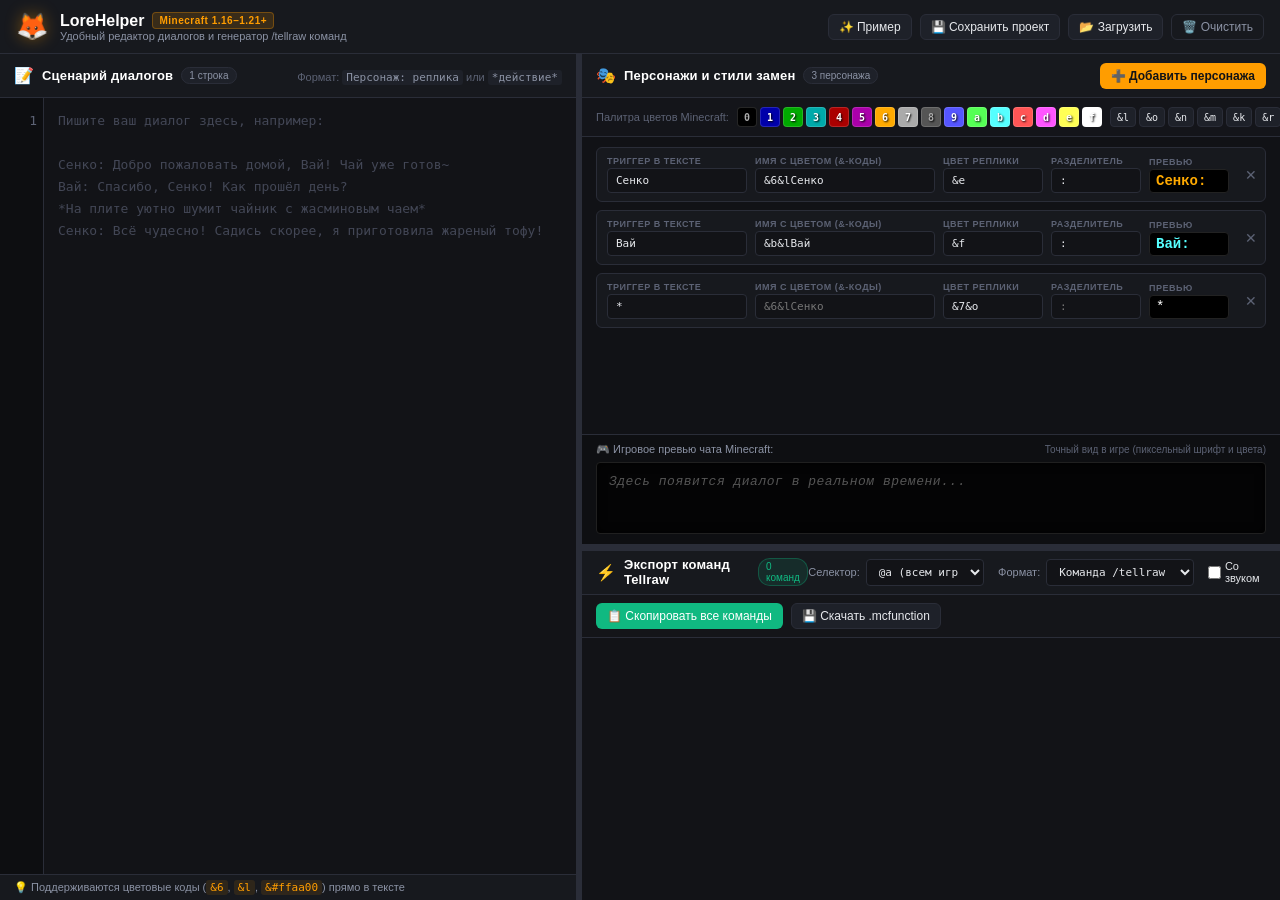
<file: LoreHelper_Standalone.html>
<!DOCTYPE html>
<html lang="ru">
<head>
  <meta charset="UTF-8">
  <meta name="viewport" content="width=device-width, initial-scale=1.0">
  <title>LoreHelper — Редактор диалогов и Tellraw для Minecraft</title>
  <link rel="icon" href="data:image/svg+xml,<svg xmlns='http://www.w3.org/2000/svg' viewBox='0 0 100 100'><text y='.9em' font-size='90'>🦊</text></svg>">
  <style>
/* === LoreHelper Modern Minecraft Editor Theme === */
:root {
  --bg-main: #0f1013;
  --bg-card: #17191e;
  --bg-card-sub: #1e2129;
  --bg-input: #121317;
  --bg-hover: #262933;
  
  --border-color: #2a2d38;
  --border-active: #ff9900;
  
  --text-main: #e6e8ec;
  --text-muted: #8b92a4;
  --text-dim: #5c6274;
  
  --primary: #ff9d00;
  --primary-hover: #e08b00;
  --primary-glow: rgba(255, 157, 0, 0.25);
  
  --success: #10b981;
  --success-hover: #059669;
  --danger: #ef4444;
  --danger-hover: #dc2626;
  
  --font-ui: -apple-system, BlinkMacSystemFont, 'Segoe UI', Roboto, Helvetica, Arial, sans-serif;
  --font-mono: 'JetBrains Mono', 'Fira Code', 'Cascadia Code', Consolas, monospace;
  --font-mc: 'VT323', 'Courier New', monospace;
}

* {
  box-sizing: border-box;
  margin: 0;
  padding: 0;
}

body {
  background-color: var(--bg-main);
  color: var(--text-main);
  font-family: var(--font-ui);
  height: 100vh;
  display: flex;
  flex-direction: column;
  overflow: hidden;
  user-select: none;
}

/* === Шапка === */
.app-header {
  height: 54px;
  background-color: var(--bg-card);
  border-bottom: 1px solid var(--border-color);
  display: flex;
  align-items: center;
  justify-content: space-between;
  padding: 0 16px;
  flex-shrink: 0;
  z-index: 10;
}

.logo-area {
  display: flex;
  align-items: center;
  gap: 12px;
}

.logo-icon {
  font-size: 26px;
  filter: drop-shadow(0 0 8px rgba(255, 157, 0, 0.4));
  animation: logoBreath 4s ease-in-out infinite;
}

@keyframes logoBreath {
  0%, 100% { transform: translateY(0); }
  50% { transform: translateY(-2px) scale(1.05); }
}

.logo-title {
  font-size: 16px;
  font-weight: 700;
  color: #fff;
  display: flex;
  align-items: center;
  gap: 8px;
}

.logo-badge {
  font-size: 10px;
  font-weight: 600;
  background: rgba(255, 157, 0, 0.15);
  color: var(--primary);
  border: 1px solid rgba(255, 157, 0, 0.3);
  padding: 2px 6px;
  border-radius: 4px;
  letter-spacing: 0.5px;
}

.logo-subtitle {
  font-size: 11px;
  color: var(--text-muted);
}

.header-actions {
  display: flex;
  align-items: center;
  gap: 8px;
}

/* === Кнопки === */
.btn {
  display: inline-flex;
  align-items: center;
  justify-content: center;
  gap: 6px;
  font-family: var(--font-ui);
  font-size: 12px;
  font-weight: 500;
  border-radius: 6px;
  padding: 6px 12px;
  cursor: pointer;
  border: 1px solid transparent;
  transition: all 0.15s ease;
  white-space: nowrap;
}

.btn-sm {
  padding: 5px 10px;
  font-size: 12px;
}

.btn-xs {
  padding: 3px 7px;
  font-size: 11px;
  border-radius: 4px;
}

.btn-primary {
  background: var(--primary);
  color: #121316;
  font-weight: 600;
}
.btn-primary:hover {
  background: var(--primary-hover);
  box-shadow: 0 0 10px var(--primary-glow);
}

.btn-secondary {
  background: var(--bg-card-sub);
  color: var(--text-main);
  border-color: var(--border-color);
}
.btn-secondary:hover {
  background: var(--bg-hover);
  border-color: #3f4455;
}

.btn-success {
  background: var(--success);
  color: #ffffff;
}
.btn-success:hover {
  background: var(--success-hover);
  box-shadow: 0 0 10px rgba(16, 185, 129, 0.3);
}

.btn-outline {
  background: transparent;
  color: var(--text-muted);
  border-color: var(--border-color);
}
.btn-outline:hover {
  background: rgba(239, 68, 68, 0.1);
  color: var(--danger);
  border-color: var(--danger);
}

.file-label {
  cursor: pointer;
}

/* === Рабочее пространство === */
.workspace {
  display: flex;
  flex: 1;
  overflow: hidden;
  position: relative;
}

.panel {
  display: flex;
  flex-direction: column;
  overflow: hidden;
  height: 100%;
}

.panel-left {
  width: 45%;
  min-width: 320px;
  background-color: var(--bg-card);
}

.panel-right {
  flex: 1;
  min-width: 400px;
  background-color: var(--bg-main);
}

/* Разделители */
.resizer-horizontal {
  width: 6px;
  background-color: var(--border-color);
  cursor: col-resize;
  transition: background-color 0.15s;
  flex-shrink: 0;
  z-index: 5;
}
.resizer-horizontal:hover, .resizer-horizontal.dragging {
  background-color: var(--primary);
}

.resizer-vertical {
  height: 6px;
  background-color: var(--border-color);
  cursor: row-resize;
  transition: background-color 0.15s;
  flex-shrink: 0;
  z-index: 5;
}
.resizer-vertical:hover, .resizer-vertical.dragging {
  background-color: var(--primary);
}

/* Панель шапка */
.panel-header {
  height: 44px;
  padding: 0 14px;
  background: var(--bg-card);
  border-bottom: 1px solid var(--border-color);
  display: flex;
  align-items: center;
  justify-content: space-between;
  flex-shrink: 0;
}

.panel-title {
  display: flex;
  align-items: center;
  gap: 8px;
}

.panel-title .icon {
  font-size: 16px;
}

.panel-title h2 {
  font-size: 13px;
  font-weight: 600;
  color: #fff;
  letter-spacing: 0.2px;
}

.badge {
  font-size: 10px;
  background: var(--bg-card-sub);
  color: var(--text-muted);
  border: 1px solid var(--border-color);
  padding: 2px 7px;
  border-radius: 12px;
}

.badge-accent {
  background: rgba(16, 185, 129, 0.12);
  color: var(--success);
  border-color: rgba(16, 185, 129, 0.3);
}

.hint-text {
  font-size: 11px;
  color: var(--text-dim);
}
.hint-text code {
  color: var(--text-muted);
  background: var(--bg-card-sub);
  padding: 1px 4px;
  border-radius: 3px;
  font-family: var(--font-mono);
}

/* Редактор текста */
.editor-container {
  flex: 1;
  display: flex;
  overflow: hidden;
  position: relative;
  background: var(--bg-input);
}

.line-numbers {
  width: 44px;
  padding: 12px 6px;
  text-align: right;
  font-family: var(--font-mono);
  font-size: 13px;
  line-height: 22px;
  color: var(--text-dim);
  background: #0d0e11;
  border-right: 1px solid var(--border-color);
  user-select: none;
  overflow: hidden;
  white-space: pre;
}

#script-input {
  flex: 1;
  padding: 12px 14px;
  border: none;
  background: transparent;
  color: var(--text-main);
  font-family: var(--font-mono);
  font-size: 13px;
  line-height: 22px;
  resize: none;
  outline: none;
  white-space: pre;
  tab-size: 2;
  overflow-y: auto;
}

#script-input::placeholder {
  color: #434756;
}

.panel-footer-info {
  padding: 6px 14px;
  background: var(--bg-card);
  border-top: 1px solid var(--border-color);
  font-size: 11px;
  color: var(--text-muted);
  display: flex;
  align-items: center;
  justify-content: space-between;
}
.panel-footer-info code {
  color: var(--primary);
  background: rgba(255, 157, 0, 0.1);
  padding: 1px 4px;
  border-radius: 3px;
  font-family: var(--font-mono);
}

/* === Правая верхняя панель: Замены и стили === */
.panel-rules {
  height: 58%;
  min-height: 240px;
  display: flex;
  flex-direction: column;
  background: var(--bg-card);
  border-bottom: 1px solid var(--border-color);
}

.color-palette-bar {
  display: flex;
  align-items: center;
  gap: 8px;
  padding: 8px 14px;
  background: #14151a;
  border-bottom: 1px solid var(--border-color);
  overflow-x: auto;
  flex-shrink: 0;
}

.palette-label {
  font-size: 11px;
  color: var(--text-dim);
  white-space: nowrap;
}

.palette-colors, .palette-formats {
  display: flex;
  align-items: center;
  gap: 3px;
}

.color-chip {
  width: 20px;
  height: 20px;
  border-radius: 4px;
  border: 1px solid rgba(255, 255, 255, 0.15);
  cursor: pointer;
  display: inline-flex;
  align-items: center;
  justify-content: center;
  font-family: var(--font-mono);
  font-size: 10px;
  font-weight: 700;
  text-shadow: 1px 1px 2px #000;
  transition: transform 0.1s ease, border-color 0.15s ease;
}
.color-chip:hover {
  transform: translateY(-2px) scale(1.15);
  border-color: #fff;
  z-index: 2;
}

.format-chip {
  padding: 2px 6px;
  height: 20px;
  background: var(--bg-card-sub);
  border: 1px solid var(--border-color);
  border-radius: 4px;
  color: var(--text-main);
  font-family: var(--font-mono);
  font-size: 10px;
  cursor: pointer;
  display: inline-flex;
  align-items: center;
  justify-content: center;
  transition: all 0.15s ease;
}
.format-chip:hover {
  background: var(--bg-hover);
  border-color: var(--primary);
  color: #fff;
}

.hex-picker-wrap {
  display: flex;
  align-items: center;
  gap: 4px;
  margin-left: auto;
}
.hex-picker-wrap input[type="color"] {
  width: 24px;
  height: 22px;
  border: 1px solid var(--border-color);
  background: transparent;
  border-radius: 4px;
  cursor: pointer;
  padding: 0;
}

/* Список правил персонажей */
.character-rules-list {
  flex: 1;
  overflow-y: auto;
  padding: 10px 14px;
  display: flex;
  flex-direction: column;
  gap: 8px;
  background: #111216;
}

.char-rule-card {
  display: grid;
  grid-template-columns: 140px 180px 100px 90px 80px 32px;
  align-items: center;
  gap: 8px;
  padding: 8px 10px;
  background: var(--bg-card);
  border: 1px solid var(--border-color);
  border-radius: 6px;
  transition: border-color 0.15s ease, background 0.15s ease;
}
.char-rule-card:hover {
  border-color: #3a3f50;
  background: #191b22;
}

.field-group {
  display: flex;
  flex-direction: column;
  gap: 2px;
}
.field-group label {
  font-size: 9px;
  text-transform: uppercase;
  color: var(--text-dim);
  font-weight: 600;
  letter-spacing: 0.5px;
}

.input-sm, .select-sm {
  background: var(--bg-input);
  border: 1px solid var(--border-color);
  color: var(--text-main);
  font-family: var(--font-mono);
  font-size: 11px;
  padding: 5px 8px;
  border-radius: 4px;
  outline: none;
  width: 100%;
  transition: border-color 0.15s ease;
}
.input-sm:focus, .select-sm:focus {
  border-color: var(--primary);
}

.char-preview-pill {
  font-family: var(--font-mc);
  font-size: 14px;
  padding: 3px 6px;
  background: #000;
  border-radius: 4px;
  border: 1px solid #222;
  white-space: nowrap;
  overflow: hidden;
  text-overflow: ellipsis;
  text-shadow: 1px 1px 0px rgba(0,0,0,0.8);
}

.btn-icon-del {
  width: 28px;
  height: 28px;
  display: flex;
  align-items: center;
  justify-content: center;
  background: transparent;
  border: 1px solid transparent;
  color: var(--text-dim);
  border-radius: 4px;
  cursor: pointer;
  font-size: 14px;
  transition: all 0.15s ease;
}
.btn-icon-del:hover {
  background: rgba(239, 68, 68, 0.15);
  color: var(--danger);
  border-color: rgba(239, 68, 68, 0.3);
}

/* Игровое Minecraft превью чата */
.mc-preview-box {
  background: #0e0f12;
  border-top: 1px solid var(--border-color);
  padding: 8px 14px 10px;
  flex-shrink: 0;
  max-height: 160px;
  display: flex;
  flex-direction: column;
}

.mc-preview-header {
  display: flex;
  align-items: center;
  justify-content: space-between;
  font-size: 11px;
  color: var(--text-muted);
  margin-bottom: 6px;
}

.mc-preview-subhint {
  font-size: 10px;
  color: var(--text-dim);
}

.mc-chat-screen {
  background-color: rgba(0, 0, 0, 0.72);
  border: 1px solid #202020;
  border-radius: 4px;
  padding: 8px 12px;
  min-height: 72px;
  max-height: 110px;
  overflow-y: auto;
  font-family: 'Minecraft', 'VT323', 'Courier New', monospace;
  font-size: 16px;
  line-height: 22px;
  color: #fff;
  letter-spacing: 0.5px;
  box-shadow: inset 0 0 10px rgba(0,0,0,0.8);
}

.mc-chat-line {
  margin-bottom: 2px;
  white-space: pre-wrap;
  word-break: break-word;
  text-shadow: 2px 2px 0px #1a1a1a;
}

.mc-chat-empty {
  color: #555;
  font-style: italic;
  font-size: 13px;
}

/* === Правая нижняя панель: Экспорт Tellraw === */
.panel-export {
  flex: 1;
  min-height: 180px;
  display: flex;
  flex-direction: column;
  background: var(--bg-card);
}

.export-options-bar {
  display: flex;
  align-items: center;
  gap: 14px;
}

.option-item {
  display: flex;
  align-items: center;
  gap: 6px;
  font-size: 11px;
  color: var(--text-muted);
}

.checkbox-label {
  display: inline-flex;
  align-items: center;
  gap: 4px;
  cursor: pointer;
  color: var(--text-main);
  user-select: none;
}

.export-actions-row {
  display: flex;
  align-items: center;
  gap: 8px;
  padding: 8px 14px;
  background: #141519;
  border-bottom: 1px solid var(--border-color);
  flex-shrink: 0;
}

.copy-status-tip {
  font-size: 11px;
  color: var(--success);
  margin-left: 8px;
  font-weight: 500;
  transition: opacity 0.3s ease;
}

.output-container {
  flex: 1;
  overflow: hidden;
  position: relative;
  background: var(--bg-input);
}

.export-code {
  width: 100%;
  height: 100%;
  padding: 12px 14px;
  margin: 0;
  font-family: var(--font-mono);
  font-size: 12px;
  line-height: 19px;
  color: #abb2bf;
  overflow-y: auto;
  white-space: pre;
  user-select: text;
}

/* Obfuscated анимация Minecraft &k */
.mc-obfuscated {
  display: inline-block;
  min-width: 0.6em;
}

/* Скроллбары */
::-webkit-scrollbar {
  width: 6px;
  height: 6px;
}
::-webkit-scrollbar-track {
  background: rgba(0, 0, 0, 0.15);
}
::-webkit-scrollbar-thumb {
  background: #2f3442;
  border-radius: 3px;
}
::-webkit-scrollbar-thumb:hover {
  background: #474e64;
}

</style>
</head>
<body>
  <!-- Шапка приложения -->
  <header class="app-header">
    <div class="logo-area">
      <span class="logo-icon">🦊</span>
      <div class="logo-text">
        <h1 class="logo-title">LoreHelper <span class="logo-badge">Minecraft 1.16–1.21+</span></h1>
        <p class="logo-subtitle">Удобный редактор диалогов и генератор /tellraw команд</p>
      </div>
    </div>
    <div class="header-actions">
      <button class="btn btn-secondary btn-sm" id="btn-sample-data" title="Загрузить пример диалога">
        <span>✨ Пример</span>
      </button>
      <button class="btn btn-secondary btn-sm" id="btn-export-project" title="Экспорт проекта в JSON файл">
        <span>💾 Сохранить проект</span>
      </button>
      <label class="btn btn-secondary btn-sm file-label" title="Загрузить проект из файла">
        <span>📂 Загрузить</span>
        <input type="file" id="file-import-project" accept=".json" style="display:none;">
      </label>
      <button class="btn btn-outline btn-sm" id="btn-clear-all" title="Очистить редактор">
        <span>🗑️ Очистить</span>
      </button>
    </div>
  </header>

  <!-- Главное рабочее пространство -->
  <main class="workspace" id="workspace">
    <!-- Левая колонка: Ввод сценария -->
    <section class="panel panel-left" id="panel-left">
      <div class="panel-header">
        <div class="panel-title">
          <span class="icon">📝</span>
          <h2>Сценарий диалогов</h2>
          <span class="badge" id="line-count-badge">0 строк</span>
        </div>
        <div class="panel-tools">
          <span class="hint-text">Формат: <code>Персонаж: реплика</code> или <code>*действие*</code></span>
        </div>
      </div>
      <div class="editor-container">
        <div class="line-numbers" id="line-numbers">1</div>
        <textarea id="script-input" spellcheck="false" placeholder="Пишите ваш диалог здесь, например:

Сенко: Добро пожаловать домой, Вай! Чай уже готов~
Вай: Спасибо, Сенко! Как прошёл день?
*На плите уютно шумит чайник с жасминовым чаем*
Сенко: Всё чудесно! Садись скорее, я приготовила жареный тофу!"></textarea>
      </div>
      <div class="panel-footer-info">
        <span>💡 Поддерживаются цветовые коды (<code>&6</code>, <code>&l</code>, <code>&#ffaa00</code>) прямо в тексте</span>
      </div>
    </section>

    <!-- Вертикальный разделитель между левой и правой частью -->
    <div class="resizer-horizontal" id="resizer-main" title="Потяните для изменения ширины"></div>

    <!-- Правая колонка: Сверху правила замен, снизу экспорт tellraw -->
    <section class="panel panel-right" id="panel-right">
      
      <!-- Правая верхняя часть: Персонажи и правила замен -->
      <div class="panel-section panel-rules" id="panel-rules">
        <div class="panel-header">
          <div class="panel-title">
            <span class="icon">🎭</span>
            <h2>Персонажи и стили замен</h2>
            <span class="badge" id="char-count-badge">0 персонажей</span>
          </div>
          <div class="panel-tools">
            <button class="btn btn-primary btn-sm" id="btn-add-character">
              <span>➕ Добавить персонажа</span>
            </button>
          </div>
        </div>

        <!-- Быстрая цветовая палитра Minecraft -->
        <div class="color-palette-bar">
          <span class="palette-label">Палитра цветов Minecraft:</span>
          <div class="palette-colors" id="palette-colors">
            <!-- Генерируется динамически через JS -->
          </div>
          <div class="palette-formats" id="palette-formats">
            <!-- Стили форматирования &l, &o и т.д. -->
          </div>
          <div class="hex-picker-wrap" title="Выбрать кастомный HEX цвет для версий 1.16+">
            <input type="color" id="hex-color-picker" value="#ffaa00">
            <button class="btn btn-secondary btn-xs" id="btn-insert-hex">Вставить HEX</button>
          </div>
        </div>

        <!-- Список правил персонажей -->
        <div class="character-rules-list" id="character-rules-list">
          <!-- Карточки персонажей рендерятся тут -->
        </div>

        <!-- Живое игровое превью чата Minecraft -->
        <div class="mc-preview-box">
          <div class="mc-preview-header">
            <span>🎮 Игровое превью чата Minecraft:</span>
            <span class="mc-preview-subhint">Точный вид в игре (пиксельный шрифт и цвета)</span>
          </div>
          <div class="mc-chat-screen" id="mc-chat-screen">
            <div class="mc-chat-empty">Здесь появится диалог в реальном времени...</div>
          </div>
        </div>
      </div>

      <!-- Горизонтальный разделитель между верхней и нижней панелью справа -->
      <div class="resizer-vertical" id="resizer-sub" title="Потяните для изменения высоты"></div>

      <!-- Правая нижняя часть: Экспорт Tellraw -->
      <div class="panel-section panel-export" id="panel-export">
        <div class="panel-header">
          <div class="panel-title">
            <span class="icon">⚡</span>
            <h2>Экспорт команд Tellraw</h2>
            <span class="badge badge-accent" id="command-count-badge">0 команд</span>
          </div>
          <div class="export-options-bar">
            <!-- Селектор -->
            <div class="option-item">
              <label for="export-selector">Селектор:</label>
              <select id="export-selector" class="select-sm">
                <option value="@a">@a (всем игрокам)</option>
                <option value="@p">@p (ближайшему)</option>
                <option value="@s">@s (вызывающему)</option>
                <option value="@r">@r (случайному)</option>
                <option value="custom">Свой селектор...</option>
              </select>
              <input type="text" id="custom-selector-input" class="input-sm" placeholder="@a[distance=..10]" style="display:none; width: 140px;">
            </div>

            <!-- Режим команды -->
            <div class="option-item">
              <label for="export-format">Формат:</label>
              <select id="export-format" class="select-sm">
                <option value="tellraw">Команда /tellraw</option>
                <option value="json">Чистый JSON массив</option>
                <option value="legacy">С параграфами (§-коды)</option>
              </select>
            </div>

            <!-- Опция звука -->
            <div class="option-item">
              <label class="checkbox-label" title="Добавлять /playsound перед каждой репликой диалога">
                <input type="checkbox" id="chk-playsound">
                <span>Со звуком</span>
              </label>
              <input type="text" id="playsound-input" class="input-sm" value="entity.experience_orb.pickup" placeholder="minecraft:sound" style="display:none; width: 180px;">
            </div>
          </div>
        </div>

        <div class="export-actions-row">
          <button class="btn btn-success btn-sm" id="btn-copy-all">
            <span>📋 Скопировать все команды</span>
          </button>
          <button class="btn btn-secondary btn-sm" id="btn-download-mcfunction">
            <span>💾 Скачать .mcfunction</span>
          </button>
          <span class="copy-status-tip" id="copy-status-tip"></span>
        </div>

        <!-- Поле вывода команд -->
        <div class="output-container">
          <pre class="export-code" id="export-code-output"></pre>
        </div>
      </div>

    </section>
  </main>

  <script>
/**
 * LoreHelper — Инженерное ядро редактора диалогов и компилятора Tellraw
 */

// Константы цветов Minecraft
const MC_COLORS = {
  '0': { name: 'black', hex: '#000000', label: '0 Черный' },
  '1': { name: 'dark_blue', hex: '#0000AA', label: '1 Темно-синий' },
  '2': { name: 'dark_green', hex: '#00AA00', label: '2 Темно-зеленый' },
  '3': { name: 'dark_aqua', hex: '#00AAAA', label: '3 Бирюзовый' },
  '4': { name: 'dark_red', hex: '#AA0000', label: '4 Темно-красный' },
  '5': { name: 'dark_purple', hex: '#AA00AA', label: '5 Фиолетовый' },
  '6': { name: 'gold', hex: '#FFAA00', label: '6 Золотой' },
  '7': { name: 'gray', hex: '#AAAAAA', label: '7 Серый' },
  '8': { name: 'dark_gray', hex: '#555555', label: '8 Темно-серый' },
  '9': { name: 'blue', hex: '#5555FF', label: '9 Синий' },
  'a': { name: 'green', hex: '#55FF55', label: 'a Светло-зеленый' },
  'b': { name: 'aqua', hex: '#55FFFF', label: 'b Голубой' },
  'c': { name: 'red', hex: '#FF5555', label: 'c Светло-красный' },
  'd': { name: 'light_purple', hex: '#FF55FF', label: 'd Розовый' },
  'e': { name: 'yellow', hex: '#FFFF55', label: 'e Желтый' },
  'f': { name: 'white', hex: '#FFFFFF', label: 'f Белый' }
};

// Константы форматирования Minecraft
const MC_FORMATS = {
  'l': { name: 'bold', label: '&l Жирный' },
  'o': { name: 'italic', label: '&o Курсив' },
  'n': { name: 'underlined', label: '&n Подчеркнутый' },
  'm': { name: 'strikethrough', label: '&m Зачеркнутый' },
  'k': { name: 'obfuscated', label: '&k Магия' },
  'r': { name: 'reset', label: '&r Сброс' }
};

// Состояние приложения
const state = {
  characters: [
    {
      id: 'char_senko',
      trigger: 'Сенко',
      displayName: '&6&lСенко',
      separator: ': ',
      msgColor: '&e',
      prefix: '',
      enabled: true
    },
    {
      id: 'char_vay',
      trigger: 'Вай',
      displayName: '&b&lВай',
      separator: ': ',
      msgColor: '&f',
      prefix: '',
      enabled: true
    },
    {
      id: 'char_narrator',
      trigger: '*',
      displayName: '',
      separator: '',
      msgColor: '&7&o',
      prefix: '',
      enabled: true
    }
  ],
  selector: '@a',
  customSelector: '',
  format: 'tellraw',
  playSoundEnabled: false,
  playSoundName: 'entity.experience_orb.pickup',
  lastFocusedInput: null
};

// DOM Элементы
const els = {
  scriptInput: document.getElementById('script-input'),
  lineNumbers: document.getElementById('line-numbers'),
  lineCountBadge: document.getElementById('line-count-badge'),
  charCountBadge: document.getElementById('char-count-badge'),
  commandCountBadge: document.getElementById('command-count-badge'),
  charRulesList: document.getElementById('character-rules-list'),
  mcChatScreen: document.getElementById('mc-chat-screen'),
  exportCodeOutput: document.getElementById('export-code-output'),
  paletteColors: document.getElementById('palette-colors'),
  paletteFormats: document.getElementById('palette-formats'),
  hexColorPicker: document.getElementById('hex-color-picker'),
  btnInsertHex: document.getElementById('btn-insert-hex'),
  btnAddCharacter: document.getElementById('btn-add-character'),
  exportSelector: document.getElementById('export-selector'),
  customSelectorInput: document.getElementById('custom-selector-input'),
  exportFormat: document.getElementById('export-format'),
  chkPlaysound: document.getElementById('chk-playsound'),
  playsoundInput: document.getElementById('playsound-input'),
  btnCopyAll: document.getElementById('btn-copy-all'),
  btnDownloadMcfunction: document.getElementById('btn-download-mcfunction'),
  copyStatusTip: document.getElementById('copy-status-tip'),
  btnSampleData: document.getElementById('btn-sample-data'),
  btnExportProject: document.getElementById('btn-export-project'),
  fileImportProject: document.getElementById('file-import-project'),
  btnClearAll: document.getElementById('btn-clear-all'),
  resizerMain: document.getElementById('resizer-main'),
  resizerSub: document.getElementById('resizer-sub'),
  panelLeft: document.getElementById('panel-left'),
  panelRules: document.getElementById('panel-rules'),
  workspace: document.getElementById('workspace')
};

// --- Инициализация интерфейса ---
function init() {
  buildColorPalette();
  loadFromLocalStorage();
  renderCharacterRules();
  setupEventListeners();
  setupResizers();
  updateEditor();
  startObfuscationLoop();
}

// Построение палитры кнопок цветов
function buildColorPalette() {
  els.paletteColors.innerHTML = '';
  Object.keys(MC_COLORS).forEach(code => {
    const info = MC_COLORS[code];
    const btn = document.createElement('button');
    btn.type = 'button';
    btn.className = 'color-chip';
    btn.style.backgroundColor = info.hex;
    btn.style.color = (code === '0' || code === '8') ? '#aaa' : '#fff';
    btn.textContent = code;
    btn.title = `&${code} (${info.label})`;
    btn.addEventListener('click', () => insertCodeAtCursor(`&${code}`));
    els.paletteColors.appendChild(btn);
  });

  els.paletteFormats.innerHTML = '';
  Object.keys(MC_FORMATS).forEach(code => {
    const info = MC_FORMATS[code];
    const btn = document.createElement('button');
    btn.type = 'button';
    btn.className = 'format-chip';
    btn.textContent = `&${code}`;
    btn.title = info.label;
    btn.addEventListener('click', () => insertCodeAtCursor(`&${code}`));
    els.paletteFormats.appendChild(btn);
  });
}

// Вставка кода в текущее активное текстовое поле
function insertCodeAtCursor(code) {
  let target = state.lastFocusedInput || els.scriptInput;
  if (!target) return;

  const start = target.selectionStart || 0;
  const end = target.selectionEnd || 0;
  const val = target.value;

  target.value = val.substring(0, start) + code + val.substring(end);
  target.selectionStart = target.selectionEnd = start + code.length;
  target.focus();

  // Вызываем обновление
  if (target === els.scriptInput) {
    updateEditor();
  } else {
    target.dispatchEvent(new Event('input', { bubbles: true }));
  }
}

// --- Парсинг цветов и форматирования Minecraft ---
function parseMinecraftTokens(rawText, inheritedColor = null, inheritedFormats = {}) {
  const tokens = [];
  let currentColor = inheritedColor;
  let currentFormats = { ...inheritedFormats };
  let buffer = '';

  const flush = () => {
    if (buffer.length > 0) {
      tokens.push({
        text: buffer,
        color: currentColor,
        bold: !!currentFormats.bold,
        italic: !!currentFormats.italic,
        underlined: !!currentFormats.underlined,
        strikethrough: !!currentFormats.strikethrough,
        obfuscated: !!currentFormats.obfuscated
      });
      buffer = '';
    }
  };

  let i = 0;
  while (i < rawText.length) {
    // Проверка HEX формата &#rrggbb или #rrggbb
    if (rawText.startsWith('&#', i) && i + 8 <= rawText.length) {
      const hexCandidate = rawText.substr(i + 2, 6);
      if (/^[0-9a-fA-F]{6}$/.test(hexCandidate)) {
        flush();
        currentColor = '#' + hexCandidate.toLowerCase();
        i += 8;
        continue;
      }
    }

    // Классический & или § код
    const ch = rawText[i];
    if ((ch === '&' || ch === '§') && i + 1 < rawText.length) {
      const code = rawText[i + 1].toLowerCase();

      if (MC_COLORS[code]) {
        flush();
        currentColor = MC_COLORS[code].name;
        // В Minecraft выбор цвета сбрасывает текущие стили жирности/курсива
        currentFormats = {};
        i += 2;
        continue;
      } else if (MC_FORMATS[code]) {
        flush();
        if (code === 'r') {
          currentColor = inheritedColor || 'white';
          currentFormats = {};
        } else {
          currentFormats[MC_FORMATS[code].name] = true;
        }
        i += 2;
        continue;
      }
    }

    buffer += ch;
    i++;
  }

  flush();
  return tokens;
}

// Преобразование токенов в HTML для игрового Minecraft чата
function tokensToHtml(tokens) {
  if (!tokens || tokens.length === 0) return '';
  return tokens.map(tok => {
    let style = '';
    let colorCss = '#ffffff';

    if (tok.color) {
      if (tok.color.startsWith('#')) {
        colorCss = tok.color;
      } else {
        const found = Object.values(MC_COLORS).find(c => c.name === tok.color);
        if (found) colorCss = found.hex;
      }
    }
    style += `color: ${colorCss}; `;
    if (tok.bold) style += 'font-weight: bold; ';
    if (tok.italic) style += 'font-style: italic; ';
    let textDec = [];
    if (tok.underlined) textDec.push('underline');
    if (tok.strikethrough) textDec.push('line-through');
    if (textDec.length > 0) style += `text-decoration: ${textDec.join(' ')}; `;

    const safeText = escapeHtml(tok.text);
    if (tok.obfuscated) {
      return `<span class="mc-obfuscated" style="${style}" data-text="${safeText}">${safeText}</span>`;
    }
    return `<span style="${style}">${safeText}</span>`;
  }).join('');
}

// Преобразование токенов в Minecraft Tellraw JSON структуру
function tokensToTellrawJson(tokens) {
  if (!tokens || tokens.length === 0) return '[""]';

  const parts = ['']; // Пустая строка в начале — стандарт безопасности tellraw
  tokens.forEach(tok => {
    if (!tok.text) return;
    const obj = { text: tok.text };
    if (tok.color) obj.color = tok.color;
    if (tok.bold) obj.bold = true;
    if (tok.italic) obj.italic = true;
    if (tok.underlined) obj.underlined = true;
    if (tok.strikethrough) obj.strikethrough = true;
    if (tok.obfuscated) obj.obfuscated = true;
    parts.push(obj);
  });

  return JSON.stringify(parts);
}

// Преобразование в §-legacy код (для плагинов или старых версий)
function tokensToLegacyString(tokens) {
  if (!tokens) return '';
  return tokens.map(tok => {
    let prefix = '';
    if (tok.color) {
      const entry = Object.entries(MC_COLORS).find(([k, v]) => v.name === tok.color);
      if (entry) prefix += `§${entry[0]}`;
      else if (tok.color.startsWith('#')) prefix += `§x` + tok.color.slice(1).split('').map(c => `§${c}`).join('');
    }
    if (tok.bold) prefix += '§l';
    if (tok.italic) prefix += '§o';
    if (tok.underlined) prefix += '§n';
    if (tok.strikethrough) prefix += '§m';
    if (tok.obfuscated) prefix += '§k';
    return prefix + tok.text;
  }).join('');
}

// --- Обработка строк сценария ---
function processScriptLines(text) {
  const lines = text.split('\n');
  const results = [];

  for (let idx = 0; idx < lines.length; idx++) {
    const rawLine = lines[idx];
    if (rawLine.trim() === '') {
      continue;
    }

    let matchedRule = null;
    let characterName = '';
    let speechText = rawLine;

    // Проверяем авторскую ремарку в звездочках *действие*
    if (rawLine.trim().startsWith('*') && rawLine.trim().endsWith('*') && rawLine.trim().length > 1) {
      const narratorRule = state.characters.find(c => c.trigger === '*' && c.enabled);
      if (narratorRule) {
        matchedRule = narratorRule;
        speechText = rawLine.trim();
      }
    } else {
      // Ищем совпадение персонажа
      for (const rule of state.characters) {
        if (!rule.enabled || !rule.trigger || rule.trigger === '*') continue;

        const trig = rule.trigger;
        // Разделители: ":", "»", ">", "-", "—" или пробел
        const pattern = new RegExp(`^(${escapeRegExp(trig)})([:»>—\\-]\\s*|\\s+)(.*)$`, 'i');
        const match = rawLine.match(pattern);

        if (match) {
          matchedRule = rule;
          characterName = rule.displayName || match[1];
          speechText = match[3] || '';
          break;
        }
      }
    }

    let combinedTokens = [];

    if (matchedRule && matchedRule.trigger !== '*') {
      // Персонаж распознан
      const prefixStr = matchedRule.prefix || '';
      const nameStr = matchedRule.displayName || matchedRule.trigger;
      const sepStr = matchedRule.separator !== undefined ? matchedRule.separator : ': ';

      // Токены имени
      const nameTokens = parseMinecraftTokens(prefixStr + nameStr + sepStr);

      // Токены реплики (с базовым цветом реплики персонажа)
      let defaultMsgColor = null;
      let defaultFormats = {};
      if (matchedRule.msgColor) {
        const parsedBase = parseMinecraftTokens(matchedRule.msgColor + ' ');
        if (parsedBase[0]) {
          defaultMsgColor = parsedBase[0].color;
          defaultFormats = {
            bold: parsedBase[0].bold,
            italic: parsedBase[0].italic,
            underlined: parsedBase[0].underlined,
            strikethrough: parsedBase[0].strikethrough,
            obfuscated: parsedBase[0].obfuscated
          };
        }
      }

      const speechTokens = parseMinecraftTokens(speechText, defaultMsgColor, defaultFormats);
      combinedTokens = [...nameTokens, ...speechTokens];
    } else if (matchedRule && matchedRule.trigger === '*') {
      // Авторская ремарка
      let defaultColor = 'gray';
      let defaultFormats = { italic: true };
      if (matchedRule.msgColor) {
        const parsedBase = parseMinecraftTokens(matchedRule.msgColor + ' ');
        if (parsedBase[0]) {
          defaultColor = parsedBase[0].color;
          defaultFormats = { italic: !!parsedBase[0].italic, bold: !!parsedBase[0].bold };
        }
      }
      combinedTokens = parseMinecraftTokens(speechText, defaultColor, defaultFormats);
    } else {
      // Обычная строка без персонажа
      combinedTokens = parseMinecraftTokens(rawLine);
    }

    results.push({
      lineIndex: idx + 1,
      rawLine,
      tokens: combinedTokens
    });
  }

  return results;
}

// --- Главное обновление редактора ---
function updateEditor() {
  const scriptText = els.scriptInput.value;
  const lines = scriptText.split('\n');

  // 1. Номера строк
  els.lineNumbers.textContent = Array.from({ length: lines.length }, (_, i) => i + 1).join('\n');
  els.lineCountBadge.textContent = `${lines.length} ${getNoun(lines.length, 'строка', 'строки', 'строк')}`;

  // 2. Обработка сценария
  const processed = processScriptLines(scriptText);
  els.commandCountBadge.textContent = `${processed.length} ${getNoun(processed.length, 'команда', 'команды', 'команд')}`;

  // 3. Minecraft Chat Preview
  if (processed.length === 0) {
    els.mcChatScreen.innerHTML = '<div class="mc-chat-empty">Здесь появится диалог в реальном времени...</div>';
  } else {
    els.mcChatScreen.innerHTML = processed.map(item => {
      const html = tokensToHtml(item.tokens);
      return `<div class="mc-chat-line">${html}</div>`;
    }).join('');
    // Прокручиваем чат вниз к последней реплике
    els.mcChatScreen.scrollTop = els.mcChatScreen.scrollHeight;
  }

  // 4. Генерация вывода команд
  const selector = state.selector === 'custom' ? (state.customSelector || '@a') : state.selector;
  const commandLines = [];

  processed.forEach(item => {
    if (state.playSoundEnabled && state.playSoundName.trim()) {
      commandLines.push(`playsound ${state.playSoundName.trim()} voice ${selector} ~ ~ ~ 1 1`);
    }

    if (state.format === 'tellraw') {
      const json = tokensToTellrawJson(item.tokens);
      commandLines.push(`tellraw ${selector} ${json}`);
    } else if (state.format === 'json') {
      commandLines.push(tokensToTellrawJson(item.tokens));
    } else if (state.format === 'legacy') {
      commandLines.push(tokensToLegacyString(item.tokens));
    }
  });

  els.exportCodeOutput.textContent = commandLines.join('\n');

  // 5. Сохранение в LocalStorage
  saveToLocalStorage();
}

// --- Рендер карточек персонажей ---
function renderCharacterRules() {
  els.charRulesList.innerHTML = '';
  els.charCountBadge.textContent = `${state.characters.length} ${getNoun(state.characters.length, 'персонаж', 'персонажа', 'персонажей')}`;

  state.characters.forEach((char, index) => {
    const card = document.createElement('div');
    card.className = 'char-rule-card';

    // Превью имени
    const namePreviewTokens = parseMinecraftTokens((char.displayName || char.trigger) + (char.separator || ''));
    const namePreviewHtml = tokensToHtml(namePreviewTokens);

    card.innerHTML = `
      <div class="field-group">
        <label>Триггер в тексте</label>
        <input type="text" class="input-sm char-trigger" value="${escapeHtml(char.trigger)}" placeholder="Сенко">
      </div>
      <div class="field-group">
        <label>Имя с цветом (&-коды)</label>
        <input type="text" class="input-sm char-name" value="${escapeHtml(char.displayName)}" placeholder="&6&lСенко">
      </div>
      <div class="field-group">
        <label>Цвет реплики</label>
        <input type="text" class="input-sm char-color" value="${escapeHtml(char.msgColor)}" placeholder="&e">
      </div>
      <div class="field-group">
        <label>Разделитель</label>
        <input type="text" class="input-sm char-sep" value="${escapeHtml(char.separator !== undefined ? char.separator : ': ')}" placeholder=": ">
      </div>
      <div class="field-group">
        <label>Превью</label>
        <div class="char-preview-pill" title="Как будет выглядеть имя">${namePreviewHtml || '&nbsp;'}</div>
      </div>
      <button type="button" class="btn-icon-del" title="Удалить персонажа">✕</button>
    `;

    // Инпуты карточки
    const inpTrigger = card.querySelector('.char-trigger');
    const inpName = card.querySelector('.char-name');
    const inpColor = card.querySelector('.char-color');
    const inpSep = card.querySelector('.char-sep');
    const btnDel = card.querySelector('.btn-icon-del');

    [inpTrigger, inpName, inpColor, inpSep].forEach(inp => {
      inp.addEventListener('focus', () => { state.lastFocusedInput = inp; });
      inp.addEventListener('input', () => {
        char.trigger = inpTrigger.value;
        char.displayName = inpName.value;
        char.msgColor = inpColor.value;
        char.separator = inpSep.value;
        // Обновляем превью имя
        const updatedTokens = parseMinecraftTokens((char.displayName || char.trigger) + (char.separator || ''));
        card.querySelector('.char-preview-pill').innerHTML = tokensToHtml(updatedTokens) || '&nbsp;';
        updateEditor();
      });
    });

    btnDel.addEventListener('click', () => {
      state.characters.splice(index, 1);
      renderCharacterRules();
      updateEditor();
    });

    els.charRulesList.appendChild(card);
  });
}

// --- Слушатели событий ---
function setupEventListeners() {
  // Скролл номеров строк вместе с редактором
  els.scriptInput.addEventListener('scroll', () => {
    els.lineNumbers.scrollTop = els.scriptInput.scrollTop;
  });

  els.scriptInput.addEventListener('focus', () => {
    state.lastFocusedInput = els.scriptInput;
  });

  els.scriptInput.addEventListener('input', updateEditor);

  // Добавление персонажа
  els.btnAddCharacter.addEventListener('click', () => {
    state.characters.push({
      id: 'char_' + Date.now(),
      trigger: 'Персонаж ' + (state.characters.length + 1),
      displayName: '&aПерсонаж ' + (state.characters.length + 1),
      separator: ': ',
      msgColor: '&f',
      prefix: '',
      enabled: true
    });
    renderCharacterRules();
    updateEditor();
  });

  // Вставка HEX цвета
  els.btnInsertHex.addEventListener('click', () => {
    const hex = els.hexColorPicker.value;
    insertCodeAtCursor(`&#${hex.replace('#', '')}`);
  });

  // Селектор
  els.exportSelector.addEventListener('change', (e) => {
    state.selector = e.target.value;
    if (state.selector === 'custom') {
      els.customSelectorInput.style.display = 'inline-block';
      els.customSelectorInput.focus();
    } else {
      els.customSelectorInput.style.display = 'none';
    }
    updateEditor();
  });

  els.customSelectorInput.addEventListener('input', (e) => {
    state.customSelector = e.target.value;
    updateEditor();
  });

  // Формат
  els.exportFormat.addEventListener('change', (e) => {
    state.format = e.target.value;
    updateEditor();
  });

  // Звук
  els.chkPlaysound.addEventListener('change', (e) => {
    state.playSoundEnabled = e.target.checked;
    els.playsoundInput.style.display = state.playSoundEnabled ? 'inline-block' : 'none';
    updateEditor();
  });

  els.playsoundInput.addEventListener('input', (e) => {
    state.playSoundName = e.target.value;
    updateEditor();
  });

  // Копирование всех команд
  els.btnCopyAll.addEventListener('click', async () => {
    const text = els.exportCodeOutput.textContent;
    if (!text.trim()) return;

    try {
      await navigator.clipboard.writeText(text);
      showCopyToast('✅ Скопировано в буфер обмена!');
    } catch (err) {
      // Fallback
      const ta = document.createElement('textarea');
      ta.value = text;
      document.body.appendChild(ta);
      ta.select();
      document.execCommand('copy');
      document.body.removeChild(ta);
      showCopyToast('✅ Скопировано!');
    }
  });

  // Скачать .mcfunction
  els.btnDownloadMcfunction.addEventListener('click', () => {
    const text = els.exportCodeOutput.textContent;
    if (!text.trim()) return;

    const blob = new Blob([text], { type: 'text/plain;charset=utf-8' });
    const url = URL.createObjectURL(blob);
    const a = document.createElement('a');
    a.href = url;
    a.download = 'dialogue.mcfunction';
    document.body.appendChild(a);
    a.click();
    document.body.removeChild(a);
    URL.revokeObjectURL(url);
    showCopyToast('💾 dialogue.mcfunction скачан!');
  });

  // Пример диалога
  els.btnSampleData.addEventListener('click', () => {
    els.scriptInput.value = `Сенко: Добро пожаловать домой, Вай! Чай уже готов~
Вай: Спасибо, Сенко! Как прошёл твой день?
*На плите тихо и уютно шумит медный чайник с жасминовым чаем*
Сенко: Всё замечательно! Садись скорее, я приготовила жареный тофу и налила тебе полную чашку!
Вай: Ты просто волшебная! Рядом с тобой любая усталость мигом улетучивается.
Сенко: Хи-хи, на то я и лиса-помощница! А теперь кушай и отдыхай, ты сегодня славно потрудился~`;
    updateEditor();
  });

  // Очистка
  els.btnClearAll.addEventListener('click', () => {
    if (confirm('Очистить текст сценария?')) {
      els.scriptInput.value = '';
      updateEditor();
    }
  });

  // Экспорт проекта в JSON
  els.btnExportProject.addEventListener('click', () => {
    const project = {
      version: 1,
      script: els.scriptInput.value,
      characters: state.characters,
      selector: state.selector,
      customSelector: state.customSelector,
      format: state.format,
      playSoundEnabled: state.playSoundEnabled,
      playSoundName: state.playSoundName
    };

    const blob = new Blob([JSON.stringify(project, null, 2)], { type: 'application/json' });
    const url = URL.createObjectURL(blob);
    const a = document.createElement('a');
    a.href = url;
    a.download = 'lore_project.json';
    document.body.appendChild(a);
    a.click();
    document.body.removeChild(a);
    URL.revokeObjectURL(url);
  });

  // Импорт проекта
  els.fileImportProject.addEventListener('change', (e) => {
    const file = e.target.files[0];
    if (!file) return;

    const reader = new FileReader();
    reader.onload = (event) => {
      try {
        const data = JSON.parse(event.target.result);
        if (data.script !== undefined) els.scriptInput.value = data.script;
        if (Array.isArray(data.characters)) state.characters = data.characters;
        if (data.selector) state.selector = data.selector;
        if (data.customSelector) state.customSelector = data.customSelector;
        if (data.format) state.format = data.format;
        if (data.playSoundEnabled !== undefined) state.playSoundEnabled = data.playSoundEnabled;
        if (data.playSoundName) state.playSoundName = data.playSoundName;

        els.exportSelector.value = state.selector;
        els.customSelectorInput.value = state.customSelector || '';
        els.customSelectorInput.style.display = state.selector === 'custom' ? 'inline-block' : 'none';
        els.exportFormat.value = state.format;
        els.chkPlaysound.checked = state.playSoundEnabled;
        els.playsoundInput.style.display = state.playSoundEnabled ? 'inline-block' : 'none';
        els.playsoundInput.value = state.playSoundName;

        renderCharacterRules();
        updateEditor();
        showCopyToast('📂 Проект успешно загружен!');
      } catch (err) {
        alert('Ошибка при чтении файла проекта: ' + err.message);
      }
    };
    reader.readAsText(file);
    e.target.value = '';
  });
}

// --- Управление Drag-сплиттерами ---
function setupResizers() {
  // Горизонтальный сплиттер (между левой и правой колонкой)
  let isDraggingMain = false;
  els.resizerMain.addEventListener('mousedown', (e) => {
    isDraggingMain = true;
    els.resizerMain.classList.add('dragging');
    document.body.style.cursor = 'col-resize';
  });

  // Вертикальный сплиттер (между верхней и нижней частью справа)
  let isDraggingSub = false;
  els.resizerSub.addEventListener('mousedown', (e) => {
    isDraggingSub = true;
    els.resizerSub.classList.add('dragging');
    document.body.style.cursor = 'row-resize';
  });

  window.addEventListener('mousemove', (e) => {
    if (isDraggingMain) {
      const containerWidth = els.workspace.clientWidth;
      const newWidth = (e.clientX / containerWidth) * 100;
      if (newWidth > 20 && newWidth < 80) {
        els.panelLeft.style.width = `${newWidth}%`;
      }
    }
    if (isDraggingSub) {
      const rightPanel = document.getElementById('panel-right');
      const rect = rightPanel.getBoundingClientRect();
      const newHeight = ((e.clientY - rect.top) / rect.height) * 100;
      if (newHeight > 25 && newHeight < 85) {
        els.panelRules.style.height = `${newHeight}%`;
      }
    }
  });

  window.addEventListener('mouseup', () => {
    if (isDraggingMain) {
      isDraggingMain = false;
      els.resizerMain.classList.remove('dragging');
      document.body.style.cursor = '';
    }
    if (isDraggingSub) {
      isDraggingSub = false;
      els.resizerSub.classList.remove('dragging');
      document.body.style.cursor = '';
    }
  });
}

// --- Анимация Minecraft Obfuscated (&k) ---
function startObfuscationLoop() {
  const chars = 'ABCDEFGHIJKLMNOPQRSTUVWXYZabcdefghijklmnopqrstuvwxyz0123456789!@#$%^&*()_+~|}{[]:;?><,./-=';
  setInterval(() => {
    const obfEls = document.querySelectorAll('.mc-obfuscated');
    obfEls.forEach(el => {
      const len = el.getAttribute('data-text')?.length || 4;
      let rand = '';
      for (let i = 0; i < len; i++) {
        rand += chars[Math.floor(Math.random() * chars.length)];
      }
      el.textContent = rand;
    });
  }, 50);
}

// --- Вспомогательные функции ---
function showCopyToast(msg) {
  els.copyStatusTip.textContent = msg;
  els.copyStatusTip.style.opacity = '1';
  setTimeout(() => {
    els.copyStatusTip.style.opacity = '0';
  }, 2200);
}

function escapeHtml(text) {
  return (text || '').replace(/&/g, '&amp;').replace(/</g, '&lt;').replace(/>/g, '&gt;').replace(/"/g, '&quot;');
}

function escapeRegExp(string) {
  return string.replace(/[.*+?^${}()|[\]\\]/g, '\\$&');
}

function getNoun(number, one, two, five) {
  let n = Math.abs(number);
  n %= 100;
  if (n >= 5 && n <= 20) return five;
  n %= 10;
  if (n === 1) return one;
  if (n >= 2 && n <= 4) return two;
  return five;
}

// Сохранение и загрузка LocalStorage
function saveToLocalStorage() {
  try {
    const data = {
      script: els.scriptInput.value,
      characters: state.characters,
      selector: state.selector,
      customSelector: state.customSelector,
      format: state.format,
      playSoundEnabled: state.playSoundEnabled,
      playSoundName: state.playSoundName
    };
    localStorage.setItem('lorehelper_state', JSON.stringify(data));
  } catch (e) {}
}

function loadFromLocalStorage() {
  try {
    const saved = localStorage.getItem('lorehelper_state');
    if (!saved) return;
    const data = JSON.parse(saved);
    if (data.script !== undefined) els.scriptInput.value = data.script;
    if (Array.isArray(data.characters) && data.characters.length > 0) state.characters = data.characters;
    if (data.selector) state.selector = data.selector;
    if (data.customSelector) state.customSelector = data.customSelector;
    if (data.format) state.format = data.format;
    if (data.playSoundEnabled !== undefined) state.playSoundEnabled = data.playSoundEnabled;
    if (data.playSoundName) state.playSoundName = data.playSoundName;

    els.exportSelector.value = state.selector;
    els.customSelectorInput.value = state.customSelector || '';
    els.customSelectorInput.style.display = state.selector === 'custom' ? 'inline-block' : 'none';
    els.exportFormat.value = state.format;
    els.chkPlaysound.checked = state.playSoundEnabled;
    els.playsoundInput.style.display = state.playSoundEnabled ? 'inline-block' : 'none';
    els.playsoundInput.value = state.playSoundName;
  } catch (e) {}
}

// Запуск при загрузке страницы
window.addEventListener('DOMContentLoaded', init);

</script>
</body>
</html>
</file>
